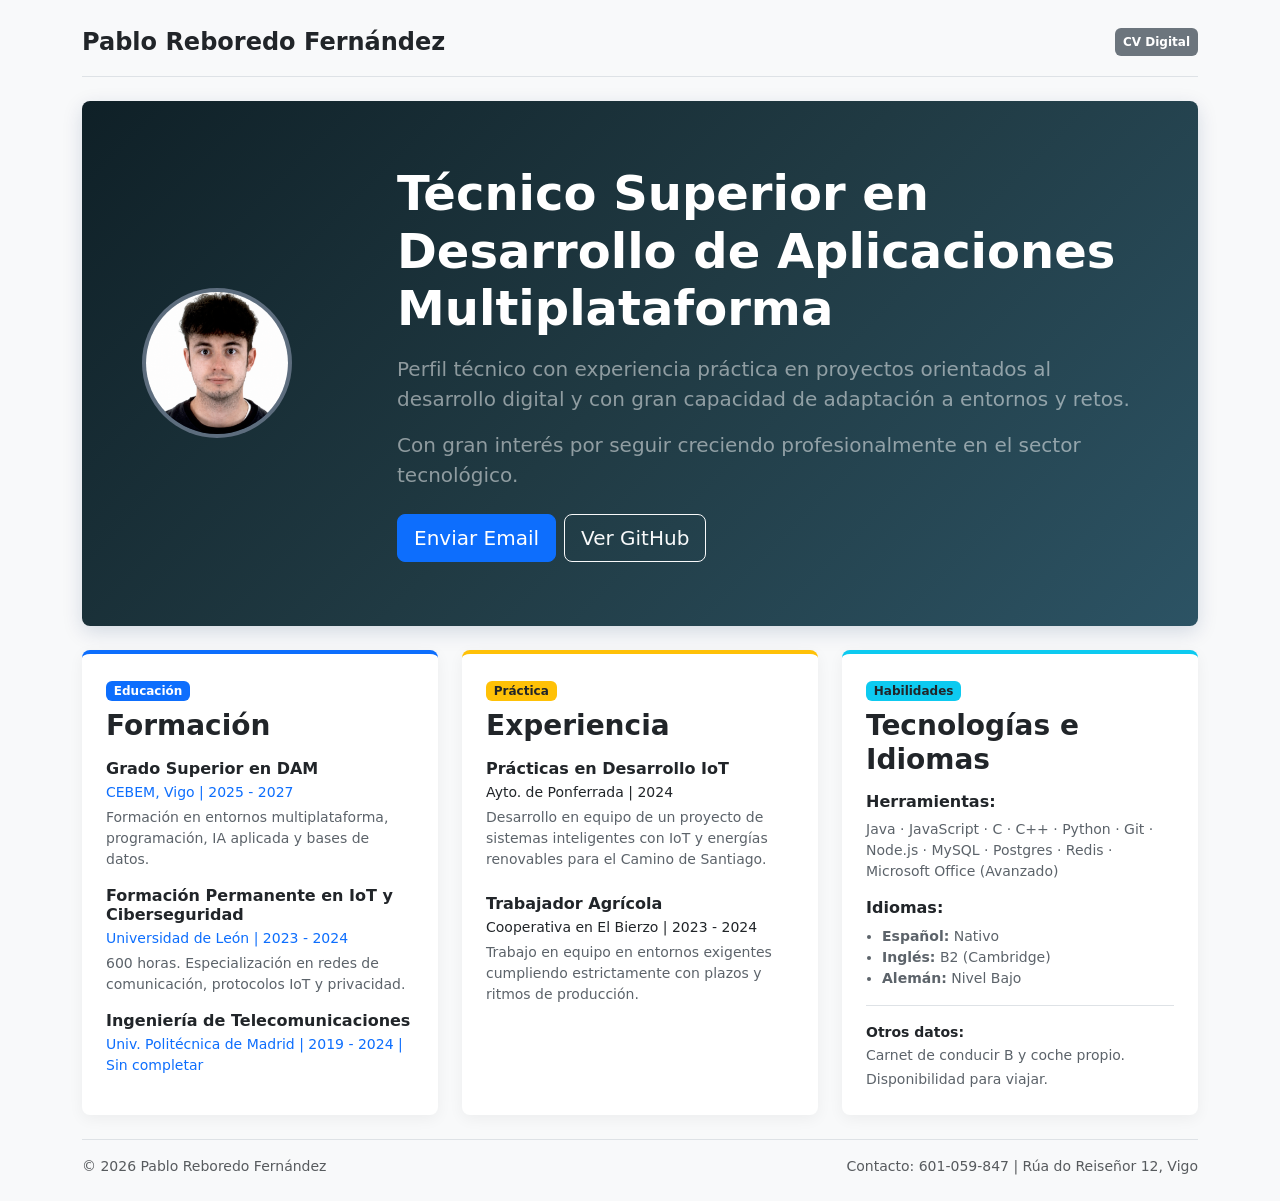
<file: index.html>
<!DOCTYPE html>
<html lang="es">

<head>
    <meta charset="utf-8">
    <meta name="viewport" content="width=device-width, initial-scale=1">
    <meta name="description" content="Portal CV - Pablo Reboredo">
    <meta name="author" content="Pablo Reboredo">
    <title>Pablo Reboredo | CV</title>

    <link href="https://cdn.jsdelivr.net/npm/bootstrap@5.3.8/dist/css/bootstrap.min.css" rel="stylesheet"
        integrity="sha384-sRIl4kxILFvY47J16cr9ZwB07vP4J8+LH7qKQnuqkuIAvNWLzeN8tE5YBujZqJLB" crossorigin="anonymous">
    <link rel="stylesheet" href="style.css">
    </head>

<body>
    <main>
        <div class="container py-4">
            <header class="pb-3 mb-4 border-bottom d-flex justify-content-between align-items-center">
                <span class="fs-4 fw-bold text-dark">Pablo Reboredo Fernández</span>
                <span class="badge bg-secondary p-2">CV Digital</span>
            </header>

            <div class="jumbotron-custom p-5 mb-4 rounded-3 text-white">
                <div class="container-fluid py-3">
                    <div class="row align-items-center g-4">
                        <div class="col-md-3 d-flex justify-content-center justify-content-md-start">
                            <div class="profile-photo-container">
                                <img src="img/img-cv.png" alt="Foto CV Pablo"> 
                            </div>
                        </div>
                        <div class="col-md-9 text-center text-md-start">
                            <h1 class="display-5 fw-bold">Técnico Superior en Desarrollo de Aplicaciones Multiplataforma</h1>
                            <p class="fs-5 text-white-50 my-3">
                                Perfil técnico con experiencia práctica en proyectos orientados al desarrollo digital y con gran capacidad de adaptación a entornos y retos.</p>
                            <p class="fs-5 text-white-50 my-3">
                                Con gran interés por seguir creciendo profesionalmente en el sector tecnológico.</p>
                            <div class="d-flex flex-wrap gap-2 justify-content-center justify-content-md-start pt-2">
                                <a href="mailto:pabloreboredo16@gmail.com" class="btn btn-primary btn-lg btn-custom-glow">Enviar Email</a>
                                <a href="https://github.com/pabloreboredo16" target="_blank" class="btn btn-outline-light btn-lg btn-custom-glow">Ver GitHub</a>
                            </div>
                        </div>
                    </div>
                </div>
            </div>

            <div class="row align-items-md-stretch g-4">
                
                <div class="col-md-4">
                    <div class="card-custom h-100 rounded-3 p-4 border-top border-primary border-4">
                        <div>
                            <span class="badge bg-primary mb-2">Educación</span>
                            <h2 class="h3 fw-bold mb-3">Formación</h2>
                            
                            <div class="mb-3">
                                <h6 class="fw-bold text-dark mb-1">Grado Superior en DAM</h6>
                                <small class="text-primary d-block mb-1">CEBEM, Vigo | 2025 - 2027</small>
                                <p class="small text-card-muted">Formación en entornos multiplataforma, programación, IA aplicada y bases de datos.</p>
                            </div>
                            
                            <div class="mb-3">
                                <h6 class="fw-bold text-dark mb-1">Formación Permanente en IoT y Ciberseguridad</h6>
                                <small class="text-primary d-block mb-1">Universidad de León | 2023 - 2024</small>
                                <p class="small text-card-muted">600 horas. Especialización en redes de comunicación, protocolos IoT y privacidad.</p>
                            </div>

                            <div class="mb-2">
                                <h6 class="fw-bold text-dark mb-1">Ingeniería de Telecomunicaciones</h6>
                                <small class="text-primary d-block mb-1">Univ. Politécnica de Madrid | 2019 - 2024 | Sin completar</small>
                            </div>
                        </div>
                    </div>
                </div>

                <div class="col-md-4">
                    <div class="card-custom h-100 rounded-3 p-4 border-top border-warning border-4">
                        <div>
                            <span class="badge bg-warning text-dark mb-2">Práctica</span>
                            <h2 class="h3 fw-bold mb-3">Experiencia</h2>
                            
                            <div class="mb-4">
                                <h6 class="fw-bold text-dark mb-1">Prácticas en Desarrollo IoT</h6>
                                <small class="text-warning text-dark d-block mb-1">Ayto. de Ponferrada | 2024</small>
                                <p class="small text-card-muted">Desarrollo en equipo de un proyecto de sistemas inteligentes con IoT y energías renovables para el Camino de Santiago.</p>
                            </div>
                            
                            <div class="mb-2">
                                <h6 class="fw-bold text-dark mb-1">Trabajador Agrícola</h6>
                                <small class="text-warning text-dark d-block mb-1">Cooperativa en El Bierzo | 2023 - 2024</small>
                                <p class="small text-card-muted">Trabajo en equipo en entornos exigentes cumpliendo estrictamente con plazos y ritmos de producción.</p>
                            </div>
                        </div>
                    </div>
                </div>

                <div class="col-md-4">
                    <div class="card-custom h-100 rounded-3 p-4 border-top border-info border-4">
                        <div class="d-flex flex-column h-100 justify-content-between">
                            <div>
                                <span class="badge bg-info text-dark mb-2">Habilidades</span>
                                <h2 class="h3 fw-bold mb-3">Tecnologías e Idiomas</h2>
                                
                                <h6 class="fw-bold text-dark mb-2">Herramientas:</h6>
                                <p class="small text-card-muted mb-3">
                                    Java · JavaScript · C · C++ · Python · Git · Node.js · MySQL · Postgres · Redis · 
                                    Microsoft Office (Avanzado)
                                </p>
                                
                                <h6 class="fw-bold text-dark mb-2">Idiomas:</h6>
                                <ul class="small text-card-muted ps-3 mb-0">
                                    <li><strong>Español:</strong> Nativo</li>
                                    <li><strong>Inglés:</strong> B2 (Cambridge)</li>
                                    <li><strong>Alemán:</strong> Nivel Bajo</li>
                                </ul>
                            </div>
                            
                            <div class="mt-3 pt-3 border-top text-center text-md-start">
                                <small class="text-dark d-block"><strong>Otros datos:</strong></small>
                                <small class="text-card-muted">Carnet de conducir B y coche propio. Disponibilidad para viajar.</small>
                            </div>
                        </div>
                    </div>
                </div>
                
            </div>

            <footer class="pt-3 mt-4 text-muted border-top d-flex justify-content-between flex-wrap gap-2 small">
                <span>&copy; 2026 Pablo Reboredo Fernández</span>
                <span>Contacto: 601-059-847 | Rúa do Reiseñor 12, Vigo</span>
            </footer>
        </div>
    </main>

    <script src="https://cdn.jsdelivr.net/npm/@popperjs/core@2.11.8/dist/umd/popper.min.js"></script>
    <script src="https://cdn.jsdelivr.net/npm/bootstrap@5.3.8/dist/js/bootstrap.bundle.min.js"></script>
</body>

</html>
</file>
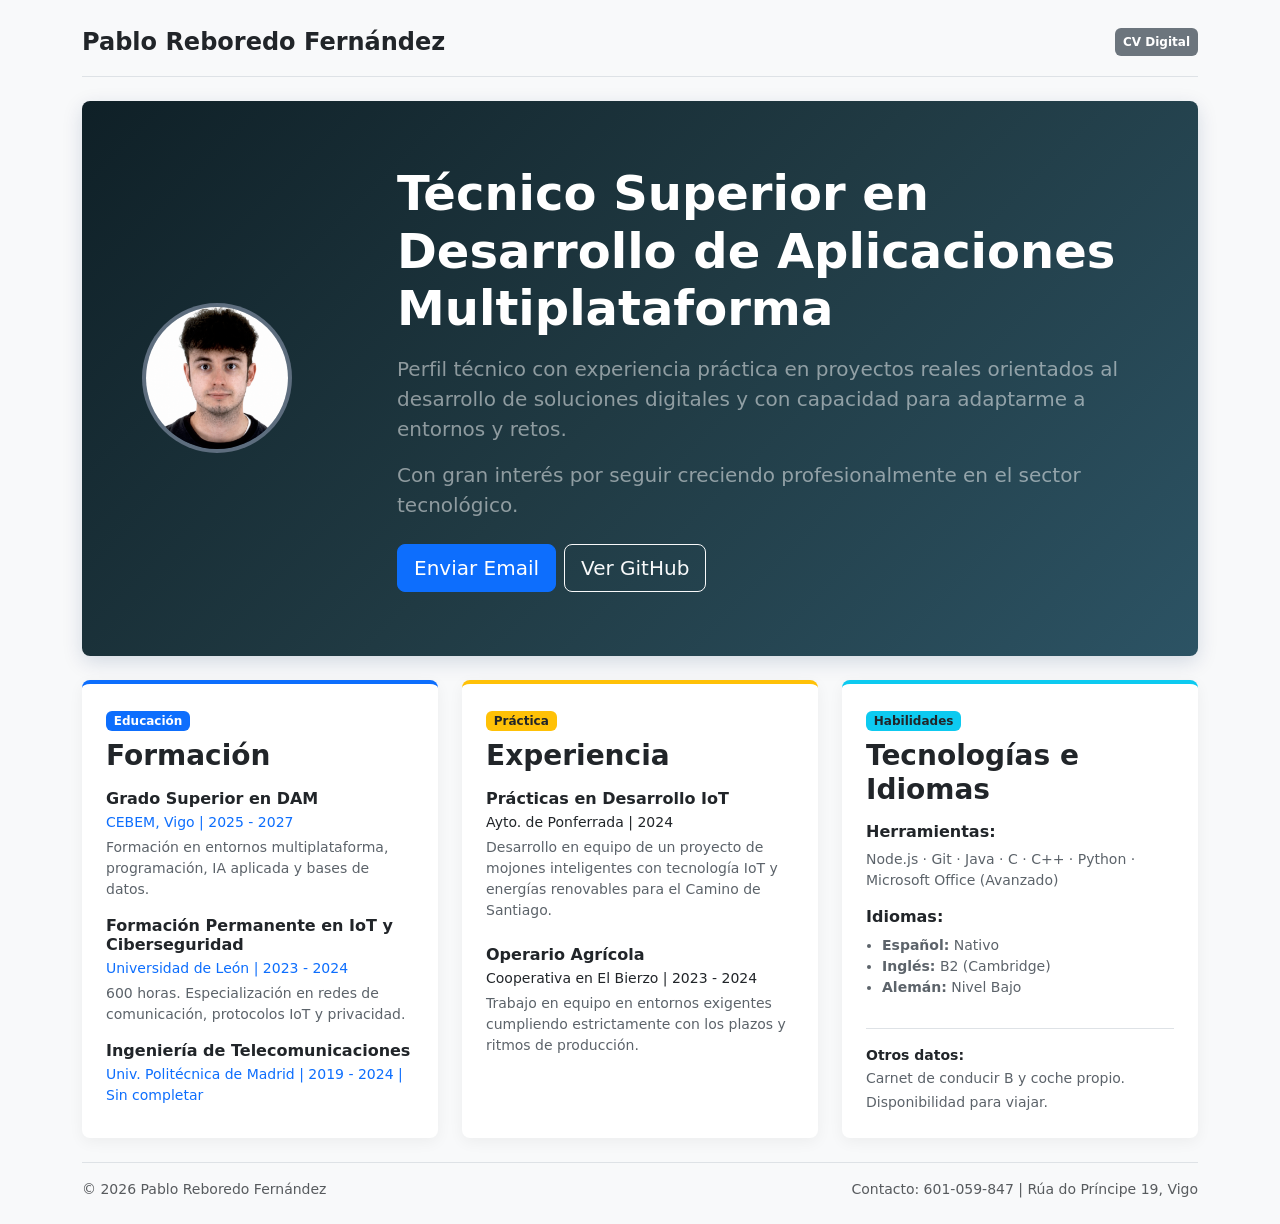
<file: CV_PabloReboredo.html>
<!DOCTYPE html>
<html lang="es">

<head>
    <meta charset="utf-8">
    <meta name="viewport" content="width=device-width, initial-scale=1">
    <meta name="description" content="Portal CV - Pablo Reboredo">
    <meta name="author" content="Pablo Reboredo">
    <title>Pablo Reboredo | CV Profesional</title>

    <link href="https://cdn.jsdelivr.net/npm/bootstrap@5.3.8/dist/css/bootstrap.min.css" rel="stylesheet"
        integrity="sha384-sRIl4kxILFvY47J16cr9ZwB07vP4J8+LH7qKQnuqkuIAvNWLzeN8tE5YBujZqJLB" crossorigin="anonymous">

    <style>
        body {
            background-color: #f8f9fa;
            color: #212529;
            font-family: 'Segoe UI', system-ui, -apple-system, sans-serif;
        }

        .jumbotron-custom {
            background: linear-gradient(135deg, #0f2027 0%, #203a43 50%, #2c5364 100%);
            box-shadow: 0 6px 20px rgba(0, 40, 94, 0.15);
        }

        /* Contenedor reservado para la foto de perfil */
        .profile-photo-container {
            width: 150px;
            height: 150px;
            border-radius: 50%;
            border: 4px solid rgba(255, 255, 255, 0.2);
            overflow: hidden;
            background-color: #34495e;
            display: flex;
            align-items: center;
            justify-content: center;
            transition: transform 0.3s ease;
        }
        
        .profile-photo-container:hover {
            transform: scale(1.05);
            border-color: #0d6efd;
        }

        .profile-photo-container img {
            width: 100%;
            height: 100%;
            object-fit: cover;
        }

        .card-custom {
            border: none;
            background-color: #ffffff;
            box-shadow: 0 4px 15px rgba(0, 0, 0, 0.05);
            transition: transform 0.3s ease, box-shadow 0.3s ease;
        }

        .card-custom:hover {
            transform: translateY(-5px);
            box-shadow: 0 8px 25px rgba(0, 40, 94, 0.12);
        }

        /* Ajuste de color para los textos oscuros de las tarjetas */
        .text-card-muted {
            color: #5c636a;
        }

        .btn-custom-glow {
            transition: all 0.3s ease;
            text-decoration: none;
        }

        .btn-custom-glow:hover {
            box-shadow: 0 0 12px rgba(13, 110, 253, 0.4);
            transform: scale(1.02);
        }
    </style>
</head>

<body>
    <main>
        <div class="container py-4">
            <header class="pb-3 mb-4 border-bottom d-flex justify-content-between align-items-center">
                <span class="fs-4 fw-bold text-dark">Pablo Reboredo Fernández</span>
                <span class="badge bg-secondary p-2">CV Digital</span>
            </header>

            <div class="jumbotron-custom p-5 mb-4 rounded-3 text-white">
                <div class="container-fluid py-3">
                    <div class="row align-items-center g-4">
                        <div class="col-md-3 d-flex justify-content-center justify-content-md-start">
                            <div class="profile-photo-container">
                                <img src="FOTO_CV_PabloReboredo.png" alt="Foto CV Pablo"> 
                            </div>
                        </div>
                        <div class="col-md-9 text-center text-md-start">
                            <h1 class="display-5 fw-bold">Técnico Superior en Desarrollo de Aplicaciones Multiplataforma</h1>
                            <p class="fs-5 text-white-50 my-3">
                                Perfil técnico con experiencia práctica en proyectos reales orientados al desarrollo de soluciones digitales y con capacidad para adaptarme a entornos y retos.</p>
                            <p class="fs-5 text-white-50 my-3">
                                Con gran interés por seguir creciendo profesionalmente en el sector tecnológico.</p>
                            <div class="d-flex flex-wrap gap-2 justify-content-center justify-content-md-start pt-2">
                                <a href="mailto:pabloreboredo16@gmail.com" class="btn btn-primary btn-lg btn-custom-glow">Enviar Email</a>
                                <a href="https://github.com/pabloreboredo16" target="_blank" class="btn btn-outline-light btn-lg btn-custom-glow">Ver GitHub</a>
                            </div>
                        </div>
                    </div>
                </div>
            </div>

            <div class="row align-items-md-stretch g-4">
                
                <div class="col-md-4">
                    <div class="card-custom h-100 rounded-3 p-4 border-top border-primary border-4">
                        <div>
                            <span class="badge bg-primary mb-2">Educación</span>
                            <h2 class="h3 fw-bold mb-3">Formación</h2>
                            
                            <div class="mb-3">
                                <h6 class="fw-bold text-dark mb-1">Grado Superior en DAM</h6>
                                <small class="text-primary d-block mb-1">CEBEM, Vigo | 2025 - 2027</small>
                                <p class="small text-card-muted">Formación en entornos multiplataforma, programación, IA aplicada y bases de datos.</p>
                            </div>
                            
                            <div class="mb-3">
                                <h6 class="fw-bold text-dark mb-1">Formación Permanente en IoT y Ciberseguridad</h6>
                                <small class="text-primary d-block mb-1">Universidad de León | 2023 - 2024</small>
                                <p class="small text-card-muted">600 horas. Especialización en redes de comunicación, protocolos IoT y privacidad.</p>
                            </div>

                            <div class="mb-2">
                                <h6 class="fw-bold text-dark mb-1">Ingeniería de Telecomunicaciones</h6>
                                <small class="text-primary d-block mb-1">Univ. Politécnica de Madrid | 2019 - 2024 | Sin completar</small>
                            </div>
                        </div>
                    </div>
                </div>

                <div class="col-md-4">
                    <div class="card-custom h-100 rounded-3 p-4 border-top border-warning border-4">
                        <div>
                            <span class="badge bg-warning text-dark mb-2">Práctica</span>
                            <h2 class="h3 fw-bold mb-3">Experiencia</h2>
                            
                            <div class="mb-4">
                                <h6 class="fw-bold text-dark mb-1">Prácticas en Desarrollo IoT</h6>
                                <small class="text-warning text-dark d-block mb-1">Ayto. de Ponferrada | 2024</small>
                                <p class="small text-card-muted">Desarrollo en equipo de un proyecto de mojones inteligentes con tecnología IoT y energías renovables para el Camino de Santiago.</p>
                            </div>
                            
                            <div class="mb-2">
                                <h6 class="fw-bold text-dark mb-1">Operario Agrícola</h6>
                                <small class="text-warning text-dark d-block mb-1">Cooperativa en El Bierzo | 2023 - 2024</small>
                                <p class="small text-card-muted">Trabajo en equipo en entornos exigentes cumpliendo estrictamente con los plazos y ritmos de producción.</p>
                            </div>
                        </div>
                    </div>
                </div>

                <div class="col-md-4">
                    <div class="card-custom h-100 rounded-3 p-4 border-top border-info border-4">
                        <div class="d-flex flex-column h-100 justify-content-between">
                            <div>
                                <span class="badge bg-info text-dark mb-2">Habilidades</span>
                                <h2 class="h3 fw-bold mb-3">Tecnologías e Idiomas</h2>
                                
                                <h6 class="fw-bold text-dark mb-2">Herramientas:</h6>
                                <p class="small text-card-muted mb-3">
                                    Node.js · Git · Java · C · C++ · Python · Microsoft Office (Avanzado)
                                </p>
                                
                                <h6 class="fw-bold text-dark mb-2">Idiomas:</h6>
                                <ul class="small text-card-muted ps-3 mb-0">
                                    <li><strong>Español:</strong> Nativo</li>
                                    <li><strong>Inglés:</strong> B2 (Cambridge)</li>
                                    <li><strong>Alemán:</strong> Nivel Bajo</li>
                                </ul>
                            </div>
                            
                            <div class="mt-3 pt-3 border-top text-center text-md-start">
                                <small class="text-dark d-block"><strong>Otros datos:</strong></small>
                                <small class="text-card-muted">Carnet de conducir B y coche propio. Disponibilidad para viajar.</small>
                            </div>
                        </div>
                    </div>
                </div>
                
            </div>

            <footer class="pt-3 mt-4 text-muted border-top d-flex justify-content-between flex-wrap gap-2 small">
                <span>&copy; 2026 Pablo Reboredo Fernández</span>
                <span>Contacto: 601-059-847 | Rúa do Príncipe 19, Vigo</span>
            </footer>
        </div>
    </main>

    <script src="https://cdn.jsdelivr.net/npm/@popperjs/core@2.11.8/dist/umd/popper.min.js"></script>
    <script src="https://cdn.jsdelivr.net/npm/bootstrap@5.3.8/dist/js/bootstrap.bundle.min.js"></script>
</body>

</html>
</file>
<file: style.css>
body {
            background-color: #f8f9fa;
            color: #212529;
            font-family: 'Segoe UI', system-ui, -apple-system, sans-serif;
        }

        .jumbotron-custom {
            background: linear-gradient(135deg, #0f2027 0%, #203a43 50%, #2c5364 100%);
            box-shadow: 0 6px 20px rgba(0, 40, 94, 0.15);
        }

        .profile-photo-container {
            width: 150px;
            height: 150px;
            border-radius: 50%;
            border: 4px solid rgba(255, 255, 255, 0.2);
            overflow: hidden;
            background-color: #34495e;
            display: flex;
            align-items: center;
            justify-content: center;
            transition: transform 0.3s ease;
        }
        
        .profile-photo-container:hover {
            transform: scale(1.05);
            border-color: #0d6efd;
        }

        .profile-photo-container img {
            width: 100%;
            height: 100%;
            object-fit: cover;
        }

        .card-custom {
            border: none;
            background-color: #ffffff;
            box-shadow: 0 4px 15px rgba(0, 0, 0, 0.05);
            transition: transform 0.3s ease, box-shadow 0.3s ease;
        }

        .card-custom:hover {
            transform: translateY(-5px);
            box-shadow: 0 8px 25px rgba(0, 40, 94, 0.12);
        }

        /* Ajuste de color para los textos oscuros de las tarjetas */
        .text-card-muted {
            color: #5c636a;
        }

        .btn-custom-glow {
            transition: all 0.3s ease;
            text-decoration: none;
        }

        .btn-custom-glow:hover {
            box-shadow: 0 0 12px rgba(13, 110, 253, 0.4);
            transform: scale(1.02);
        }
</file>
